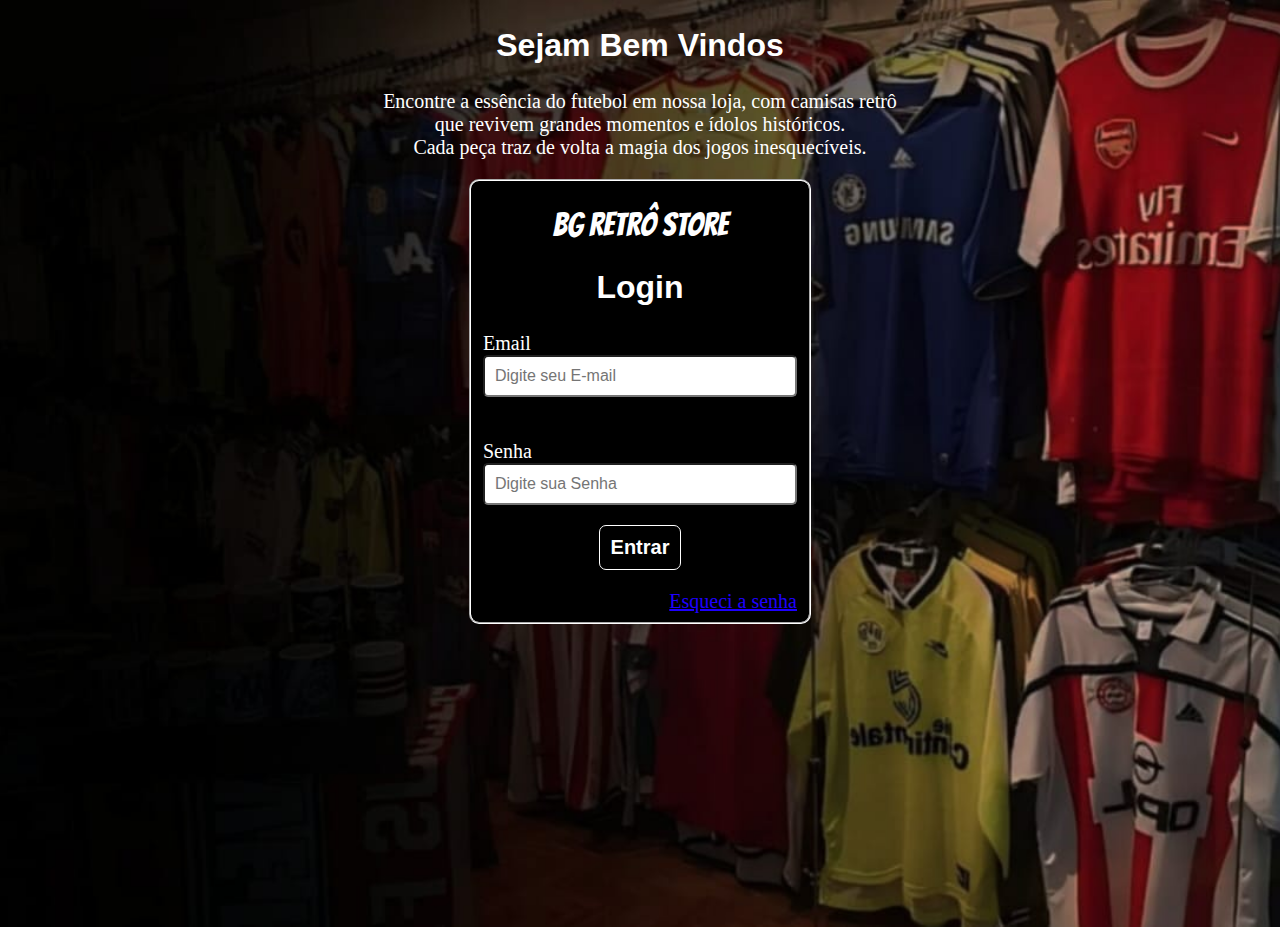
<file: index.html>
<!DOCTYPE html>
<html lang="pt-br">
<head>
    <meta charset="UTF-8">
    <meta name="viewport" content="width=device-width, initial-scale=1.0">
    <title>BG  RETRÔ STORE</title>
    <link rel="shortcut icon" href="imagens/bg03.ico" type="image/x-icon">
    <style>
      
    @import url('https://fonts.googleapis.com/css2?family=Bangers&family=Bebas+Neue&family=Roboto:ital,wght@0,100;0,300;0,400;0,500;0,700;0,900;1,100;1,300;1,400;1,500;1,700;1,900&display=swap');

    body {
        background-image: url("imagens/Fundoescuro.jpg");
        background-size: cover;
        background-position: center;
        background-repeat: no-repeat;
        margin: 0;
        padding: 0;
        height: 100vh;
    }
    
    h2{
            color: #ffffff ;
            text-align: center;
            font-size: 32px;
            font-weight: bold;
            font-family: Arial, Helvetica, sans-serif;
        }
    p{
        color: rgb(255, 255, 255);
        font-size: 20px;
        text-align: justify;
        text-align: center;
        }
  

    fieldset {
        background-color: rgb(0, 0, 0);
        border-radius: 10px;
        margin: auto;
        width: 285px;
        height: 425px;
        border-color: rgb(255, 255, 255);
    }
    fieldset > h1 {
        
        text-align: center;
        font-family: "Bangers", system-ui;
        font-weight: 400;
        font-style: normal;
        font-size: 32px;
        text-align: center;
        color: rgb(255, 255, 255);
    }  
     .sty{
        display: block;
        margin-left: auto;
        margin-right: auto;
        padding: 10px;
        font-size: 16px;
        border-radius: 5px;
     }
     .entra {
        display: block;
        margin: auto;
        padding: 10px;
        font-weight: bolder;
        border-color: white;
        background-color: black;
        color: white;
        border: 1px solid;
        width: 82px;
        text-decoration: none;
        border-radius: 7px;
        text-align: center;
        font-size: 20px;
     }
     .ncenter{
        text-align: left;
        color: rgb(255, 255, 255);
     }
     .linkk{
        text-align: right;
     }
     .linkk > a {
        color: rgb(30, 0, 255);
     }
    </style>
</head>
<body>
    <h2>Sejam  Bem Vindos</h2>
                
    <p>Encontre a essência do futebol em nossa loja, com camisas retrô<br> que revivem grandes momentos e ídolos históricos. <br> Cada peça traz de volta a magia dos jogos inesquecíveis.</p>
    
     
    
     
        <form action="produtos.html" method="get" autocomplete="on">
            <fieldset>
                <h1>BG RETRÔ STORE</h1>
                <h2>Login</h2>
                <p class="ncenter">
                    <label for="iemail">Email</label>
                    <input type="email" name="email" id="iemail"  class="sty" placeholder="Digite seu E-mail" required  autocomplete="email" size="29"> <br>
                </p>
                <p class="ncenter">
                    <label for="isenha">Senha</label >
                    <input type="password" name="senha" id="isenha" autocomplete="current-password" placeholder="Digite sua Senha" required class="sty" size="29" minlength="8">
                </p>

                <p>
                    <input type="submit" value="Entrar" class="entra">
                </p>
                       
                <p class="linkk"><a href="#">Esqueci a senha</a></p>
            </fieldset>
        </form>
</body>
</html>
</file>
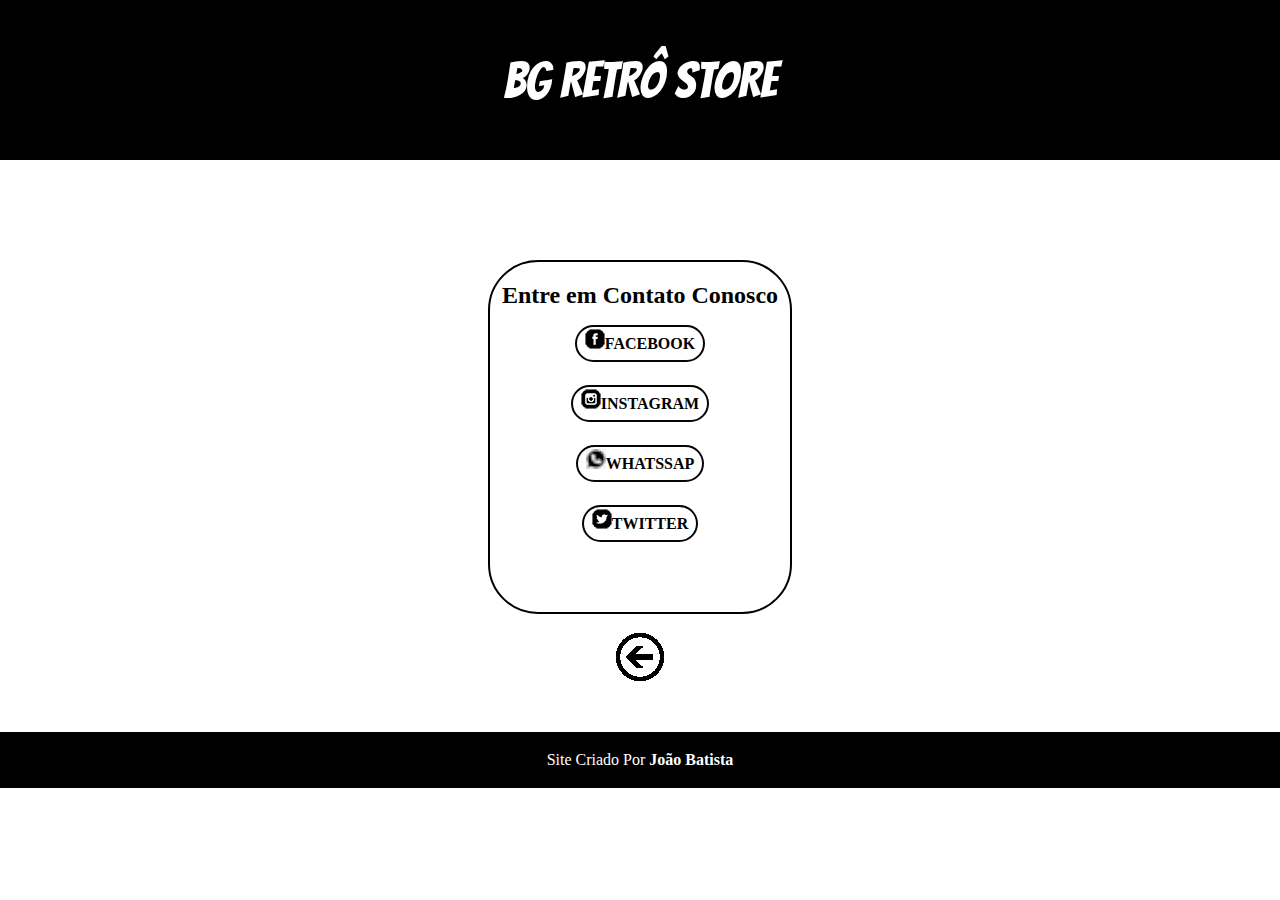
<file: contato.html>
<!DOCTYPE html>
<html lang="pt-br">
<head>
    <meta charset="UTF-8">
    <meta name="viewport" content="width=device-width, initial-scale=1.0">
    <title>BG STORE</title>
    <link rel="shortcut icon" href="imagens/bg03.ico" type="image/x-icon">
    <style>
        
        @import url('https://fonts.googleapis.com/css2?family=Bangers&family=Bebas+Neue&family=Roboto:ital,wght@0,100;0,300;0,400;0,500;0,700;0,900;1,100;1,300;1,400;1,500;1,700;1,900&display=swap');


        body {
            background-color: rgb(255, 255, 255);
            margin:0px;
        }
        header {
            padding: 20px;
            background-color: rgb(0, 0, 0);
            
        }
        header > h1 {
        
            text-align: center;
            font-family: "Bangers", system-ui;
            font-weight: 400;
            font-style: normal;
            font-size: 50px;
            text-align: center;
            color: rgb(255, 255, 255);
      }
      main {
        height: 350px;
        width: 300px;
        margin: 100px;
        border-width: 2px;
        border-style: solid;
        border-color: rgb(0, 0, 0);
        margin: auto;
        margin-top: 100px;
        text-align: center;
        border-radius: 50px;
        background-color:#ffffff;
      }
      nav > a {
        background-color: rgb(255, 255, 255);
        text-decoration: none;
        text-align: center;
        border-width: 2px;
        border-style: solid;
        border-color:rgb(6, 6, 6);
        color: rgb(0, 0, 0);
        padding: 8px;
        border-radius: 50px;
        font-weight: bold;
      }
     main > h2 {
        color: #000000;;
     }
     div {
        margin: auto;
     } 
    .voltar {
        display: block;
        margin: auto;
    }
     
    footer {
    background-color: black;
    color: white;
    padding: 3px;
    text-align: center;
    font-size: 16px;
    margin-top: 50px;
}

p > a {
    text-decoration: none;
    font-weight: bolder;
    color: white;
}
a:hover {
    text-decoration: underline;
}
        
        
    </style>

</head>
<body>
   <header>
    <h1>BG RETRÔ STORE</h1>
   </header>
   <main>
    <h2>Entre em Contato Conosco</h2>
    <nav>
        <a href=""><img src="imagens/icone-facebook.png" alt="">FACEBOOK</a>
        <br>
        <br>
        <br>
        <a href=""> <img src="imagens/icone-instagram.png" alt="">INSTAGRAM</a>
        <br>
        <br>
        <br>
        <a href=""> <img src="imagens/iconezap.png" alt="">WHATSSAP</a>
        <br>
        <br>
        <br>
        </a>
        <a href=""> <img src="imagens/icone-twitter.png" alt="">TWITTER</a>
        
    </nav>
    <br>
   </main>
   <br>
   
    <a href="produtos.html"><img src="imagens/voltar2.png" alt="" class="voltar"></a>
   
    <footer>
        <p>
            Site Criado Por <a href="https://github.com/Joaosilvab" target="_blank">João Batista </a>
        </p>
       </footer> 
   
</body>
</html>
</file>
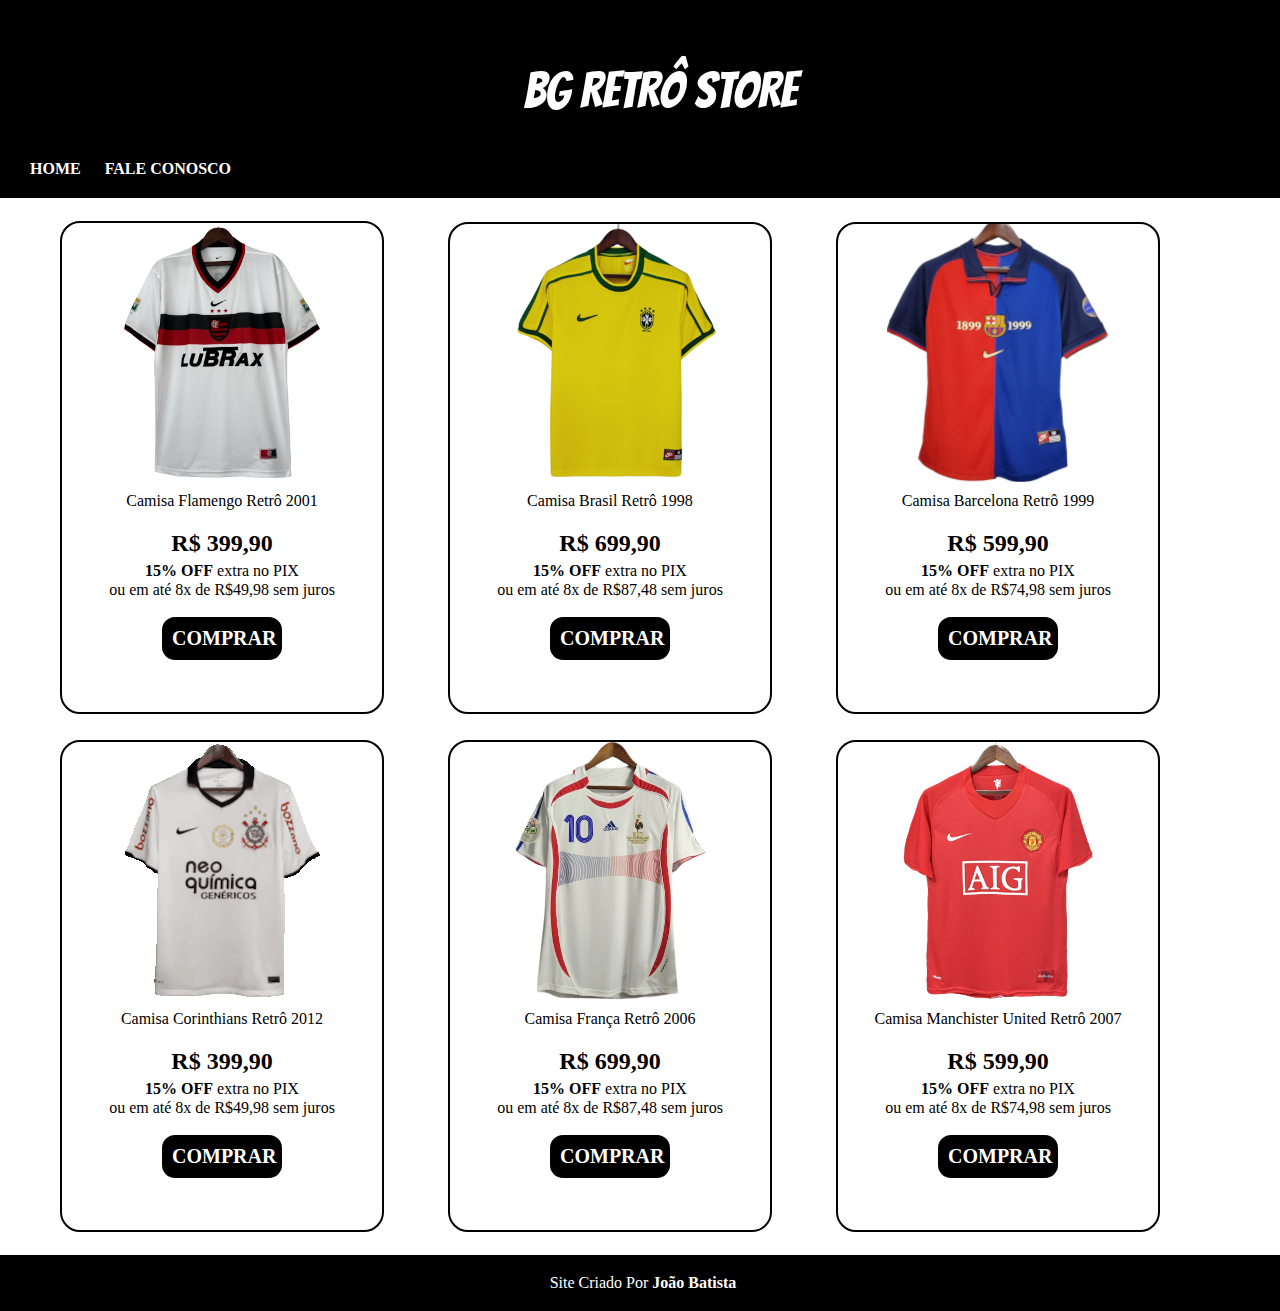
<file: produtos.html>
<!DOCTYPE html>
<html lang="pt-br">
<head>
    <meta charset="UTF-8">
    <meta name="viewport" content="width=device-width, initial-scale=1.0">
    <title>BG RETRÔ STORE</title>
    <link rel="stylesheet" href="style.css">
    <link rel="shortcut icon" href="imagens/bg03.ico" type="image/x-icon">




</head>
<body>
    <header>
        <h1>BG RETRÔ STORE</h1>
        <nav>
            <a href="index.html">HOME</a>
            <a href="contato.html">FALE CONOSCO</a>
        </nav>
       </header>
       <main>
        <div class="camisas01"  >
            <img src="imagens/camisa-2-flamengo-200.png" alt="">
            <P class="nomeca">Camisa Flamengo Retrô 2001</P>
            <h2>R$ 399,90</h2>
            <p><strong>15% OFF</strong> extra no PIX</p>
            <p>ou em até 8x de R$49,98 sem juros</p>
            <a href="#">COMPRAR</a>
        </div>
        <div class="camisas01" >
            <img src="imagens/camisa-nike-retro-brasil-1998-i.png" alt="">
            <P class="nomeca">Camisa Brasil Retrô 1998</P>
            <h2>R$ 699,90</h2>
            <p><strong>15% OFF</strong> extra no PIX</p>
            <p>ou em até 8x de R$87,48 sem juros</p>
            <a href="#">COMPRAR</a>
        </div>
        <div class="camisas01" >
            <img src="imagens/barca-retro-.png" alt="">
            <P class="nomeca">Camisa Barcelona Retrô 1999</P>
            <h2>R$ 599,90</h2>
            <p><strong>15% OFF</strong> extra no PIX</p>
            <p>ou em até 8x de R$74,98 sem juros</p>
            <a href="#">COMPRAR</a>
        </div>
       
        <div class="camisas01" >
            <img src="imagens/Retro-Corinthians-1.png" alt="">
            <P class="nomeca">Camisa Corinthians Retrô 2012</P>
            <h2>R$ 399,90</h2>
            <p><strong>15% OFF</strong> extra no PIX</p>
            <p>ou em até 8x de R$49,98 sem juros</p>
            <a href="#">COMPRAR</a>
        </div>

        <div class="camisas01">
            <img src="imagens/França-Retro.png" alt="">
            <P class="nomeca">Camisa França Retrô 2006</P>
            <h2>R$ 699,90</h2>
            <p><strong>15% OFF</strong> extra no PIX</p>
            <p>ou em até 8x de R$87,48 sem juros</p>
            <a href="#">COMPRAR</a>
        </div>

        <div class="camisas01">
            <img src="imagens/united-cr7.png" alt="">
            <P class="nomeca">Camisa Manchister United Retrô 2007</P>
            <h2>R$ 599,90</h2>
            <p><strong>15% OFF</strong> extra no PIX</p>
            <p>ou em até 8x de R$74,98 sem juros</p>
            <a href="#">COMPRAR</a>
        </div>
       </main>

       <footer>
        <p>
            Site Criado Por <a href="https://github.com/Joaosilvab" target="_blank">João Batista </a>
        </p>
       </footer>
</body>
</html>
</file>
<file: style.css>
@charset "UTF8";
@import url('https://fonts.googleapis.com/css2?family=Bangers&family=Bebas+Neue&family=Roboto:ital,wght@0,100;0,300;0,400;0,500;0,700;0,900;1,100;1,300;1,400;1,500;1,700;1,900&display=swap');

    
body , header , html {
    margin: 0px;
    padding: 0px;
}

body {
    background-color: rgb(255, 255, 255);
    margin: 0px;
    min-width: 300px;
    max-width: 1500px;

}
header {
    width: 100%;
    padding: 20px;
    background-color: rgb(0, 0, 0);
    min-width: 150px;
  
}
header > h1 {
    padding: 10px;
    text-align: center;
    font-family: "Bangers", system-ui;
    font-weight: 400;
    font-style: normal;
    font-size: 50px;
    text-align: center;
    color: rgb(255, 255, 255);
}
nav > a {
    
    text-decoration: none;
    color: white;
    padding: 10px;
    font-weight: bolder;
}
main {
    width: 100%;
    margin: auto;
    padding-bottom: 20px;
    min-width: 300px;
    max-width: 1300px;
    background-color: white;
}


div.camisas01 {
  
    margin-top: 60px;
    background-color: rgb(255, 255, 255);
    margin-top: 23px;
    width: 320px;
    padding-bottom: 50px;
    border-radius: 20px;
    text-align: center;
    color: rgb(0, 0, 0);
    border-width: 2px;
    border-style: solid;
    border-color: rgb(0, 0, 0);
    margin-bottom: 3px;
    min-width: 300px;
    max-width: 1500px;
    margin-left: 60px;
    margin-right: 0px;
    display: inline-block;

}


div.camisas01 > img {
    display: block;
    margin: auto;
}
div.camisas01 > a {
display: block;
margin: auto;
width: 100px;
font-size: 20px;
font-weight: bold;
text-align: center;
color: rgb(255, 255, 255);
text-decoration: none;
border-width: 2px;
    border-style: solid;
    border-color: rgb(255, 255, 255);
    padding:10px;
    background-color: rgb(0, 0, 0);
    border-radius: 15px;
}
div.camisas01> p {
    margin-top: -15px;
}
div.camisas01> .nomeca {
    margin: 10px;
}

footer {
    width: 100%;
    background-color: black;
    color: white;
    padding: 3px;
    text-align: center;
    font-size: 16px;
}

p > a {
    text-decoration: none;
    font-weight: bolder;
    color: white;
}
a:hover {
    text-decoration: underline;
}
</file>
